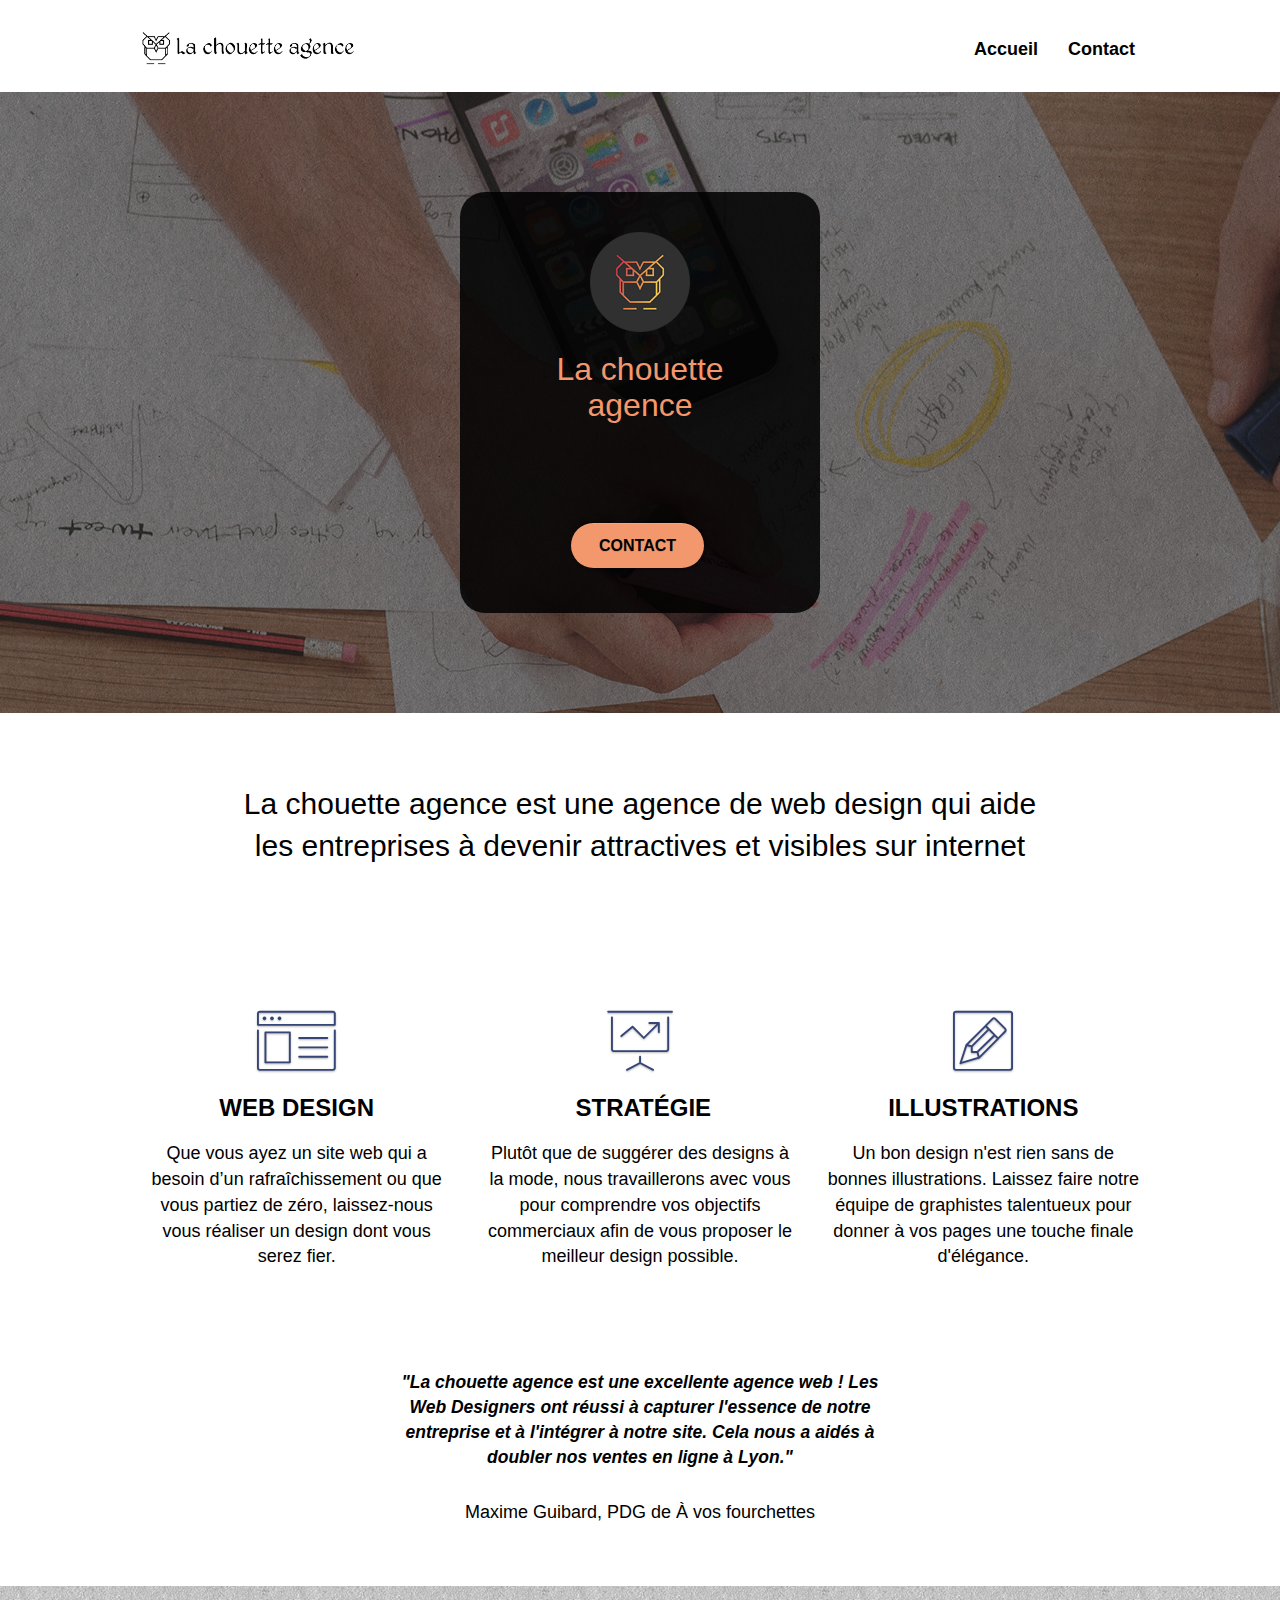
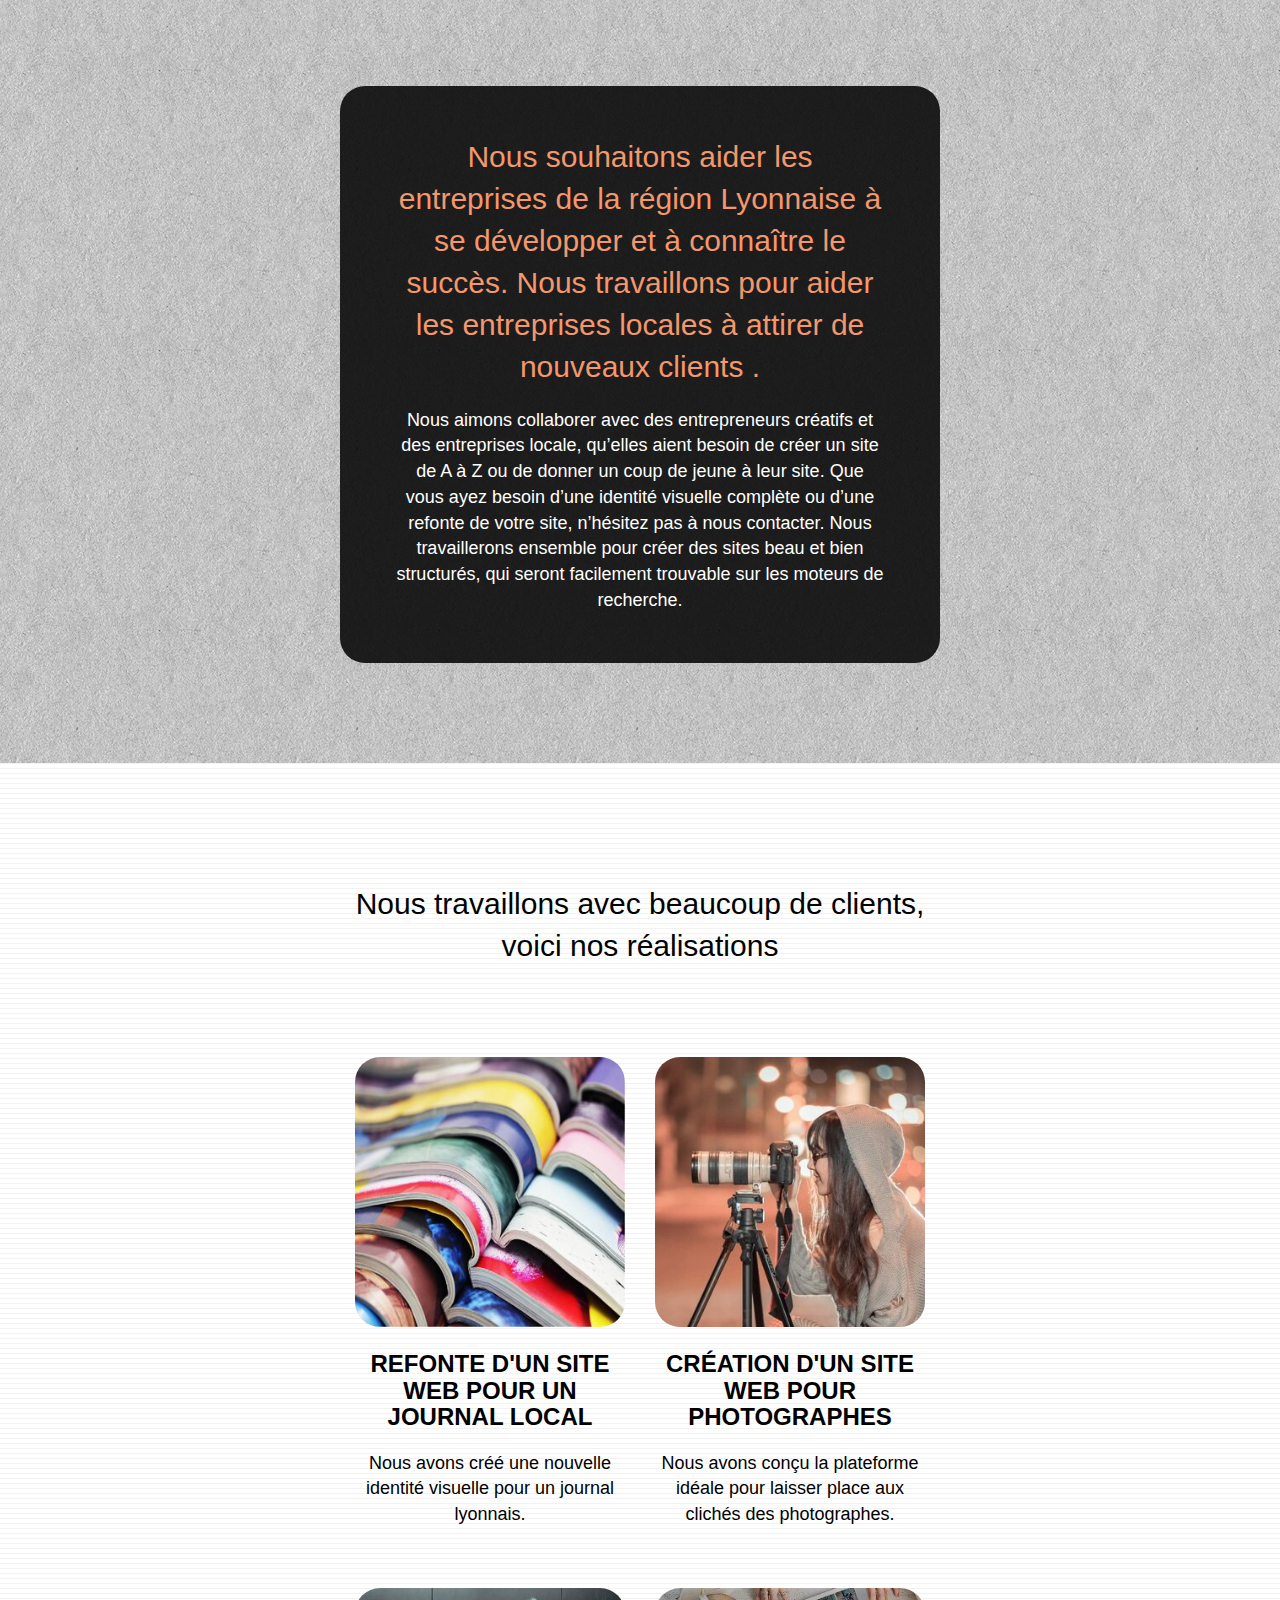
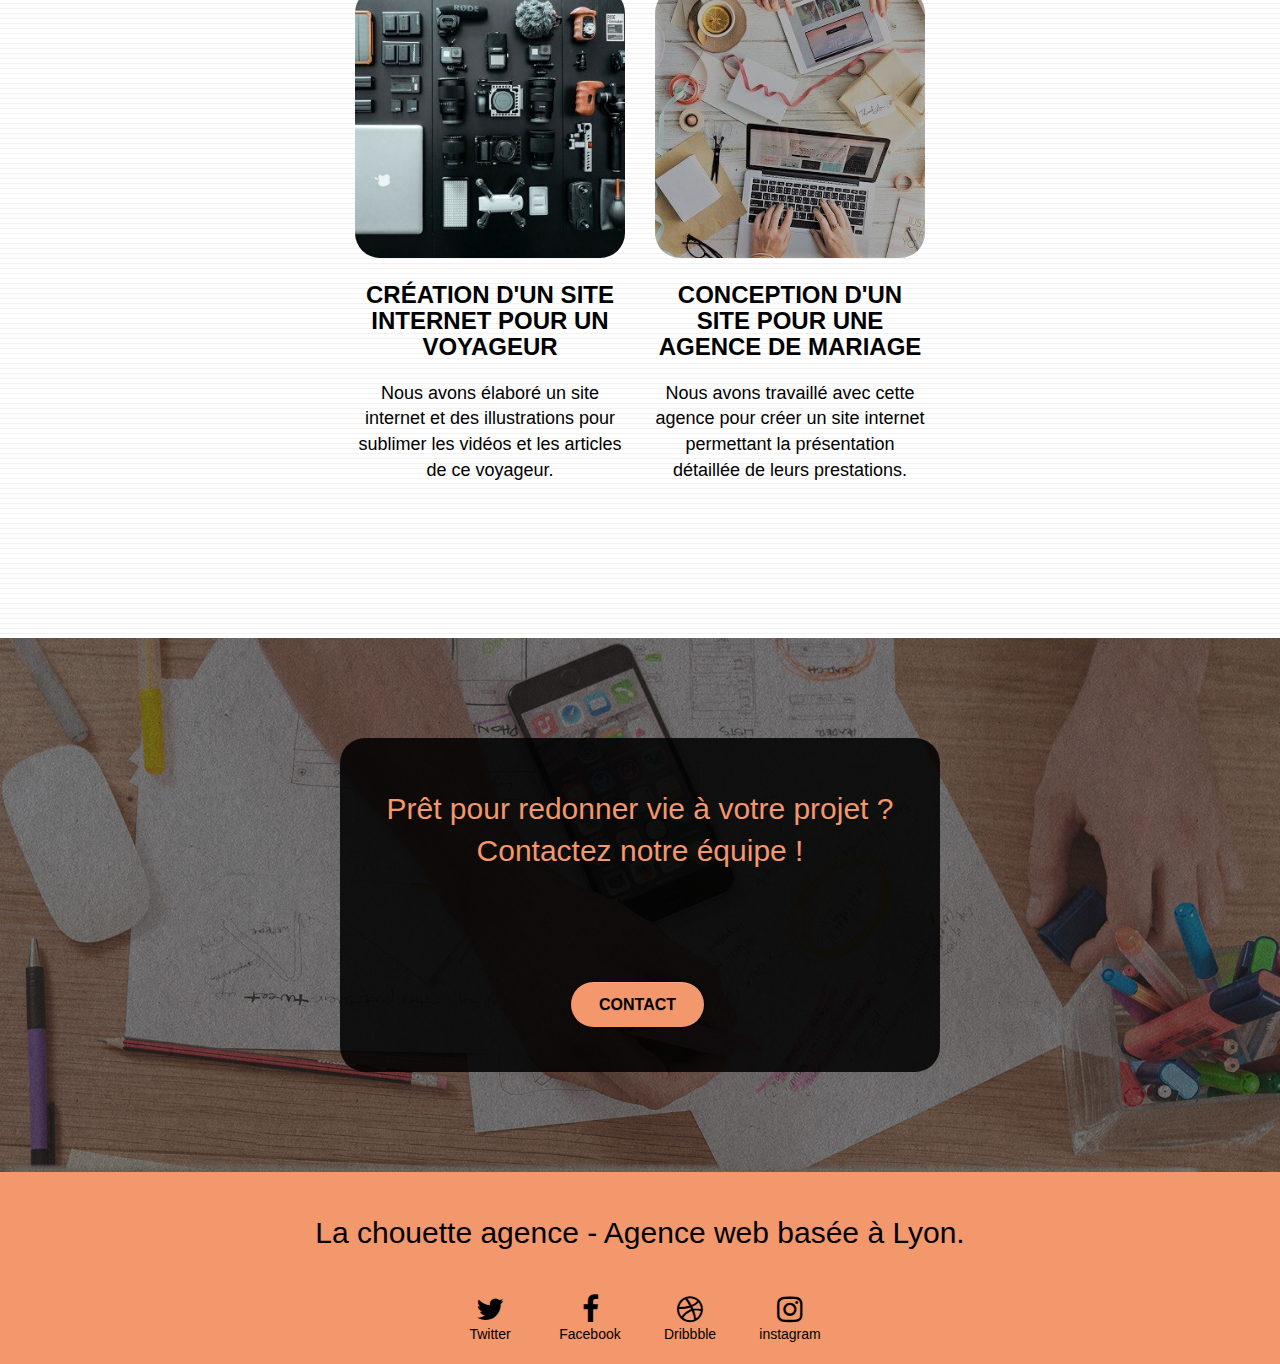
<file: index.html>
<!DOCTYPE html>
<html lang="fr">
<!--Default to fr-->

<head>
	<meta charset="utf-8" />
	<meta http-equiv="X-UA-Compatible" content="IE=edge" />
	<!--Add-->
	<meta name="description"
		content="La chouette agence est une start-up de webdesign basée à Lyon, qui aide les entreprises à devenir attractives et visibles sur internet" />
	<!--Add-->
	<meta name="robots" content="index, follow" />
	<!--Add-->
	<meta name="googlebot" content="index, follow" />
	<!--Add-->
	<link rel="canonical" href="https://brival-m.github.io/P4_02_code_source/" />
	<meta name="viewport" content="width=device-width, initial-scale=1.0, viewport-fit=cover" />
	<link rel="shortcut icon" type="image/png" href="favicon.jpg" />

	<!--Open Graph meta Facebook-->
	<meta property="og:title" content="La chouette agence entreprise webdesign à Lyon" />
	<meta property="og:url" content="https://brival-m.github.io/P4_02_code_source/" />
	<meta property="og:image"
		content="https://brival-m.github.io/P4_02_code_source/img/la_chouette_agenge_img_facebook.png" />

	<meta property="og:description" content="Aide les entreprises à devenir attractives et visibles sur internet" />
	<meta property="og:site_name" content="La chouette agence" />
	<meta property="og:type" content="website" />

	<link rel="stylesheet" type="text/css" href="./css/bootstrap.min.css" />
	<link rel="stylesheet" type="text/css" href="./css/font-awesome.min.css" />
	<link rel="stylesheet" type="text/css" href="./css/et-line.min.css" />
	<link rel="stylesheet" type="text/css" href="style.min.css" />
	<!--Add-->
	<title>La chouette agence - Entreprise webdesign Lyon</title>
</head>

<body>
	<!-- Principal conteneur -->
	<div class="page-container">
		<!-- bloc-0 -->
		<header class="bloc bgc-white" id="bloc-0">
			<!--l-bloc -->
			<div class="container bloc-sm">
				<nav class="navbar row">
					<div>
						<!-- class="navbar-header"-->
						<a class="navbar-brand" href="index.html"><img src="img/la-chouette-agence.png"
								alt="logo de la chouette agence entreprise webdesign Lyon" height="40" /></a>
						<button id="nav-toggle" type="button" class="ui-navbar-toggle navbar-toggle"
							data-toggle="collapse" data-target=".navbar-1">
							<span class="sr-only">Toggle navigation</span><span class="icon-bar"></span><span
								class="icon-bar"></span><span class="icon-bar"></span>
						</button>
					</div>
					<div class="collapse navbar-collapse navbar-1 special-dropdown-nav">
						<ul class="site-navigation nav navbar-nav">
							<li>
								<a href="index.html" class="headerLinks">Accueil</a>
							</li>
							<li>
								<a href="la-chouette-agence-contact.html" class="headerLinks">Contact</a>
							</li>
						</ul>
					</div>
				</nav>
			</div>
		</header>
		<!-- bloc-0 END -->
		<!-- bloc-1-presentation -->
		<section class="bloc bgc-dark-slate-blue bg-banniere bg-t-edge bloc-bg-texture texture-paper b-parallax"
			id="bloc-1-hero">
			<div class="container bloc-lg">
				<div class="containerAdjust row tight-width-whitespace">
					<div class="black-background col-sm-12">
						<img src="img/logo.png" class="center-block image-resize-mode" width="100"
							alt="logo de la chouette agence entreprise webdesign Lyon" />
						<h1 class="text-center hero-bloc-text tc-white">
							La chouette agence
						</h1>
						<div class="text-center">
							<a href="la-chouette-agence-contact.html"
								class="btn btn-lg btn-clean btn-rd cta-hero btn-atomic-tangerine"
								id="cta-hero">Contact</a>
						</div>
					</div>
				</div>
			</div>
		</section>
		<!-- bloc-1-presentation END -->
		<!-- bloc-2-services -->
		<section class="bloc bgc-white" id="bloc-2-services">
			<!--l-bloc -->
			<div class="container bloc-md">
				<div class="row">
					<div class="col-sm-12 text-center">
						<h2>La chouette agence est une agence de web design qui aide
							<br />les entreprises à devenir attractives et visibles sur
							internet
						</h2>
					</div>
				</div>
				<div class="row voffset-lg med-width-whitespace">
					<article class="col-sm-4">
						<div class="text-center">
							<span class="et-icon-browser sm-shadow icon-dark-slate-blue icons icon-lg"></span>
						</div>
						<h3 class="mg-md text-center">Web design</h3>
						<p class="text-center">
							Que vous ayez un site web qui a besoin d&rsquo;un
							rafraîchissement ou que vous partiez de zéro, laissez-nous vous
							réaliser un design dont vous serez fier.
						</p>
					</article>
					<article class="col-sm-4">
						<div class="text-center">
							<span class="et-icon-presentation sm-shadow icon-dark-slate-blue icons icon-lg"></span>
						</div>
						<h3 class="mg-md text-center">&nbsp;Stratégie</h3>
						<p class="text-center">
							Plutôt que de suggérer des designs à la mode, nous travaillerons
							avec vous pour comprendre vos objectifs commerciaux afin de vous
							proposer le meilleur design possible.
						</p>
					</article>
					<article class="col-sm-4">
						<div class="text-center">
							<span class="et-icon-edit sm-shadow icon-dark-slate-blue icons icon-lg"></span>
						</div>
						<h3 class="mg-md text-center">Illustrations</h3>
						<p class="text-center">
							Un bon design n'est rien sans de bonnes illustrations. Laissez
							faire notre équipe de graphistes talentueux pour donner à vos
							pages une touche finale d'élégance.
						</p>
					</article>
				</div>
				<div class="row voffset-lg voffset">
					<div class="col-xs-12 col-md-8 col-md-offset-2 text-center">
						<blockquote>
							"La chouette agence est une excellente agence web ! Les<br />
							Web Designers ont réussi à capturer l'essence de notre<br />
							entreprise et à l'intégrer à notre site. Cela nous a aidés à<br />
							doubler nos ventes en ligne à Lyon."
						</blockquote>
						<p>Maxime Guibard, PDG de À vos fourchettes</p>
					</div>
				</div>
			</div>
		</section>
		<!-- bloc-2-services END -->
		<!-- bloc-3-what-i-do -->
		<section class="bloc tc-white bgc-atomic-tangerine bg-presentation bloc-bg-texture texture-paper b-parallax"
			id="bloc-3-what-i-do">
			<div class="container bloc-lg">
				<div class="row tight-width-whitespace black-background">
					<div class="col-sm-12">
						<h2 class="titleSize mg-md text-center tc-white">
							Nous souhaitons aider les entreprises de la région Lyonnaise à
							se développer et à connaître le succès. Nous travaillons pour
							aider les entreprises locales à attirer de nouveaux clients .
						</h2>
						<p class="text-center white">
							Nous aimons collaborer avec des entrepreneurs créatifs et des
							entreprises locale, qu’elles aient besoin de créer un site de A
							à Z ou de donner un coup de jeune à leur site. Que vous ayez
							besoin d’une identité visuelle complète ou d’une refonte de
							votre site, n’hésitez pas à nous contacter. Nous travaillerons
							ensemble pour créer des sites beau et bien structurés, qui
							seront facilement trouvable sur les moteurs de recherche.
						</p>
					</div>
				</div>
			</div>
		</section>
		<!-- bloc-3-what-i-do END -->
		<!-- bloc-4-portfolio -->
		<section class="bloc bgc-white bg-lines-h2-bg bg-repeat" id="bloc-4-portfolio">
			<!--l-bloc -->
			<div class="container bloc-lg">
				<div class="row">
					<div class="col-sm-12 text-center">
						<h2>
							Nous travaillons avec beaucoup de clients,<br />voici nos
							réalisations
						</h2>
					</div>
				</div>
				<article class="row tight-width-whitespace portfolio-row">
					<div class="col-sm-6">
						<a href="#" data-lightbox="img/site_web_journal.jpg" data-gallery-id="gallery-1"
							data-caption="Refonte d'un site web pour un journal local" data-frame="snapshot-lb"
							class="mobileAdjust"><img src="img/site_web_journal.jpg"
								alt="image représentant des journaux, site web pour un journal de Lyon, créé par la chouette agence"
								class="img-responsive portfolio-thumb" /></a>
						<h3 class="mg-md text-center">
							Refonte d'un site web pour un journal local
						</h3>
						<p class="text-center">
							Nous avons créé une nouvelle identité visuelle pour un journal
							lyonnais.
						</p>
					</div>
					<div class="col-sm-6">
						<a href="#" data-lightbox="img/site_web_photographes.jpg" data-gallery-id="gallery-1"
							data-caption="Création d'un site web pour photographes" data-frame="snapshot-lb"
							class="mobileAdjust"><img src="img/site_web_photographes.jpg"
								class="img-responsive portfolio-thumb"
								alt="jeune femme prenant une photo, site web pour photographes, créé par la chouette agence" /></a>
						<h3 class="mg-md text-center">
							Création d'un site web pour photographes
						</h3>
						<p class="text-center">
							Nous avons conçu la plateforme idéale pour laisser place aux
							clichés des photographes.
						</p>
					</div>
				</article>
				<article class="row tight-width-whitespace portfolio-row">
					<div class="col-sm-6">
						<a href="#" data-lightbox="img/site_web_voyageur.jpg" data-gallery-id="gallery-1"
							data-caption="Création d'un site internet pour un voyageur" data-frame="snapshot-lb"
							class="mobileAdjust"><img src="img/site_web_voyageur.jpg"
								class="img-responsive portfolio-thumb"
								alt="du matériel photographique, site de voyageur, créé par la chouette agence" /></a>
						<h3 class="mg-md text-center">
							Création d'un site internet pour un voyageur
						</h3>
						<p class="text-center">
							Nous avons élaboré un site internet et des illustrations pour
							sublimer les vidéos et les articles de ce voyageur.
						</p>
					</div>
					<div class="col-sm-6">
						<a href="#" data-lightbox="img/site_web_agence_mariage.jpg" data-gallery-id="gallery-1"
							data-caption="Conception d'un site pour une agence de mariage" data-frame="snapshot-lb"
							class="mobileAdjust"><img src="img/site_web_agence_mariage.jpg"
								class="img-responsive portfolio-thumb"
								alt="deux personnes organisants un mariage, site d'agence de mariage, créé par la chouette agence" /></a>
						<h3 class="mg-md text-center">
							Conception d'un site pour une agence de mariage
						</h3>
						<p class="text-center">
							Nous avons travaillé avec cette agence pour créer un site
							internet permettant la présentation détaillée de leurs
							prestations.
						</p>
					</div>
				</article>
			</div>
		</section>
		<!-- bloc-4-portfolio END -->

		<!-- bloc-5-cta -->
		<section class="bloc bgc-dark-slate-blue bg-banniere bloc-bg-texture texture-paper" id="bloc-5-cta">
			<div class="containerAdjust container bloc-lg">
				<div class="row black-background">
					<h2 class="mg-md text-center tc-white position">
						Prêt pour redonner vie à votre projet ?<br />Contactez notre équipe !
					</h2>
					<div class="col-sm-12 text-center">
						<a href="la-chouette-agence-contact.html"
							class="btn btn-atomic-tangerine btn-clean btn-rd btn-lg cta-hero">Contact</a>
					</div>
				</div>
			</div>
		</section>
		<!-- bloc-5-cta END -->

		<!-- Footer - bloc-8 -->
		<footer class="bloc bgc-atomic-tangerine" id="bloc-8">
			<div class="container bloc-sm">
				<div class="row">
					<div class="col-sm-12">
						<h2 class="text-center">
							La chouette agence - Agence web basée à Lyon.
						</h2>
						<div class="row row-no-gutters social">
							<div class="col-sm-3">
								<div class="text-center">
									<a class="social text-center--icons" href="https://twitter.com/?lang=fr"><i
											class="fa fa-twitter icon-md"></i>Twitter</a>
								</div>
							</div>
							<div class="col-sm-3">
								<div class="text-center">
									<a class="social text-center--icons" href="https://fr-fr.facebook.com/"><i
											class="fa fa-facebook icon-md"></i>Facebook</a>
								</div>
							</div>
							<div class="col-sm-3">
								<div class="text-center">
									<a class="social text-center--icons" href="https://dribbble.com/"><i
											class="fa fa-dribbble icon-md"></i>Dribbble</a>
								</div>
							</div>
							<div class="col-sm-3">
								<div class="text-center">
									<a class="text-center--icons social" href="https://www.instagram.com/?hl=fr"><i
											class="fa fa-instagram icon-md"></i>instagram</a>
								</div>
							</div>
						</div>
					</div>
				</div>
			</div>
		</footer>
		<!-- Footer - bloc-8 END -->
	</div>
	<!-- Principal conteneur END -->

	<!-- Imports Js -->
	<script src="./js/jquery-2.1.0.min.js"></script>
	<script src="./js/bootstrap.min.js"></script>
	<script src="./js/blocs.min.js"></script>
	
</body>

</html>
</file>
<file: style.min.css>
.position{position:relative}.text-center--icons{display:flex;flex-direction:column}.form-groupAdjust{display:flex;flex-direction:column;width:100%;height:70px}.adjustement{width:95%}label{font-size:large;font-weight:700;font-family:sans-serif;margin-bottom:5px;margin-top:5px}a{text-decoration:none!important}textarea{resize:none;min-height:100px}::placeholder{color:#000!important;font-size:1em}.containerAdjust{display:flex;justify-content:center}.headerLinks{font-size:large;font-weight:700}.headerLinks:hover{color:#f3976c}.hnSize{font-size:30px!important}.contactAdjust{margin-top:10px;height:100px;text-align:center}.colorIcons{color:#f3976c;margin-bottom:15px;margin-right:5px}.MAPS{width:100%}body{margin:0;padding:0;background:#fff;overflow-x:hidden}a,button{transition:all .3s ease-in-out;outline:0!important}a{font-weight:bolder}a:hover{text-decoration:none;cursor:pointer}.bloc{width:100%;clear:both;background:50% 50% no-repeat;padding:0 50px;background-size:cover;position:relative;display:flex;justify-content:center}.bloc .container{padding-left:0;padding-right:0}.bloc-lg{padding:100px 50px}.bloc-md{padding:50px}.bloc-sm{padding:20px 50px}.bg-repeat,.bg-t-edge{background-size:auto!important}.bg-repeat{background:repeat}.bg-t-edge{background:top no-repeat}.bloc-bg-texture::before{content:"";background-size:2px 2px;position:absolute;top:0;bottom:0;left:0;right:0}.texture-paper::before{background:url("img/texture-paper.png");background-size:280px 280px}.b-parallax{background-attachment:fixed!important}.voffset{margin-top:30px}.voffset-lg{margin-top:80px}.row-no-gutters{margin-right:0;margin-left:0}.row.row-no-gutters>[class^=col-]{padding-right:0;padding-left:0}#bloc-1-hero h1{font-size:32px}.navbar{margin-bottom:0;z-index:1}.navbar-brand{height:auto;padding:3px 15px;font-size:25px;font-weight:400;font-weight:600;line-height:44px}.navbar-brand img{max-height:200px;margin:0 5px 0 0;display:inline}.navbar .nav{padding-top:2px;margin-right:-16px;float:right}.nav>li{float:left;margin-top:4px;font-size:16px}.nav>li a:focus,.nav>li a:hover{background:0 0}.navbar-toggle{margin:10px 10px 0 0;border:0}.navbar-toggle:hover{background:0 0!important}.navbar-toggle .icon-bar{background-color:#000;width:26px}@media (min-width:768px){.site-navigation{position:absolute;top:50%;right:20px;transform:translate(0,-50%)}}.mg-md{margin-top:10px;margin-bottom:20px}.btn{margin:0 5px 5px 0}button{outline:0!important}.btn-rd{border-radius:40px}.btn-clean{border:rgb(0,0,0,.08) solid 1px;border-bottom-color:rgb(0,0,0,.1);text-shadow:0 1px 0 rgb(0,0,1,.1);box-shadow:0 1px 3px rgb(0,0,1,.25),0 1px 0 0 rgb(255,255,255,.15) inset}.icon-md{font-size:30px!important}.icon-lg{font-size:60px!important}.sm-shadow{text-shadow:0 1px 2px rgb(0,0,0,.3)}a[data-lightbox]{position:relative;display:block;text-align:center}a[data-lightbox]:hover::before{content:"+";font-size:32px;width:50px;height:46px;margin-left:-25px;border-radius:50%;background:rgb(0,0,0,.6);color:#fff;z-index:1;position:absolute;top:50%;transform:translateY(-50%)}a[data-lightbox]:hover img{opacity:.6;animation-fill-mode:none}.btn,a,h1,h2,h3,p{font-family:helvetica;font-weight:400;color:#000}.container{max-width:1000px}.hero-bloc-text{font-size:38px}p{font-size:large}blockquote{border:none;color:#000;font-style:italic;font-weight:700}.tight-width-whitespace{max-width:600px;margin:auto auto auto auto}.cta-hero{margin-top:22px;color:#fff!important;text-transform:uppercase;padding:12px 28px 12px 28px;font-size:16px;font-weight:700;margin-top:90px}.social{max-width:400px;margin:auto auto auto auto;display:flex;justify-content:space-between}h2{line-height:1.4em;margin-bottom:40px}h3{text-transform:uppercase;font-weight:700}.icons{margin-bottom:14px;margin-top:24px}.white{color:#fff!important}.portfolio-thumb{margin-bottom:24px}.portfolio-row{margin-bottom:44px;margin-top:50px}.close-lightbox{color:#fff;font-size:30px;position:absolute;top:30px;right:25px;z-index:1;background:rgb(0,0,0,.5);border:none;line-height:30px;padding:5px 9px 5px}.prev-lightbox{padding:6px 13px 1px 10px;left:25px}.next-lightbox{padding:6px 8px 1px 13px;right:25px}.next-lightbox,.prev-lightbox{font-size:20px;color:rgb(255,255,255,.9);background:rgb(0,0,0,.5);transition:all .2s ease-in-out;position:absolute;top:45%;z-index:1}.black-background{background-color:rgb(0 0 0 / 85%);padding:40px 40px 40px 40px;width:60%;border-radius:25px;animation:CHOUETTE 2s ease 1 normal forwards}@keyframes CHOUETTE{0%{animation-timing-function:ease-in;opacity:1;transform:translateY(-45px)}24%{opacity:1}40%{animation-timing-function:ease-in;transform:translateY(-24px)}65%{animation-timing-function:ease-in;transform:translateY(-12px)}82%{animation-timing-function:ease-in;transform:translateY(-6px)}93%{animation-timing-function:ease-in;transform:translateY(-4px)}25%,55%,75%,87%{animation-timing-function:ease-out;transform:translateY(0)}100%{animation-timing-function:ease-out;opacity:1;transform:translateY(0)}}.bold-link{font-weight:900;text-decoration:underline!important}.bgc-white{background-color:#fff}.tc-white{color:#f3976c!important}.btn-atomic-tangerine{background:#f3976c;color:#000!important;border-radius:25px;border:none}.btn-atomic-tangerine:hover{background:#c27956!important;color:#fff!important}.ltc-white{color:#fff!important}.ltc-white:hover{color:#ccc!important}.icon-dark-slate-blue{color:#364577!important;border-color:#364577!important}.bg-lines-h2-bg{background-image:url("img/lines-h2-bg.png")}.bg-banniere{background-image:url("img/la-chouette-agence-banniere.jpg")}.bg-presentation{background-image:url("img/image-de-presentation.jpg")}footer{background:#f3976c!important}@media (max-width:1024px){.bloc{padding-left:20px;padding-right:20px}}.b-parallax{background-attachment:scroll}.page-container{overflow-x:hidden;position:relative}@media (max-width:991px){.black-background{width:90%}}@media (max-width:767px){.lightbox-caption{text-align:center}.MAPS{margin-top:20px}.page-container{overflow-x:hidden;position:relative}h1,h2,h3,p{padding-left:10px!important;padding-right:10px!important}.contactAdjust{margin-top:65px;text-align:center}.colorIcons{margin-bottom:inherit}.navbar .nav{padding-top:0;border-top:1px solid #000;float:none!important}.navbar.row{margin-left:0;margin-right:0}.site-navigation{position:inherit;transform:none}.nav>li{margin-top:0;border-bottom:1px solid #000;background:rgb(0,0,0,.05);text-align:left;padding-left:15px;width:100%}.nav>li:hover{background:#000}.navbar-collapse{padding:0;overflow-x:hidden;box-shadow:none}.navbar-brand img{max-height:40px;width:auto}.bloc{padding-left:0;padding-right:0}.bloc-lg{padding:40px 0}.bloc-md,.bloc-sm{padding-left:0;padding-right:0}.voffset{margin-top:5px}.voffset-lg{margin-top:30px}}@media (max-width:400px){.bloc{padding-left:0;padding-right:0}}@media screen and (max-width:532px){blockquote{font-size:.86em}h2{font-size:x-large}.titleSize{font-size:1.48em}}@media (max-width:320px){.black-background{width:96%}label{font-size:medium}.contactAdjust{font-size:small}.alert-warning{font-size:small}}@media only screen and (max-height:575.98px) and (orientation:landscape){.black-background{width:99%}.mobileAdjust{display:flex;justify-content:center}.modal-body{padding:5px;height:355px}.img-responsive{width:60%;display:unset;height:325px}#lightbox-image{margin-left:160px;width:50%}}
</file>
